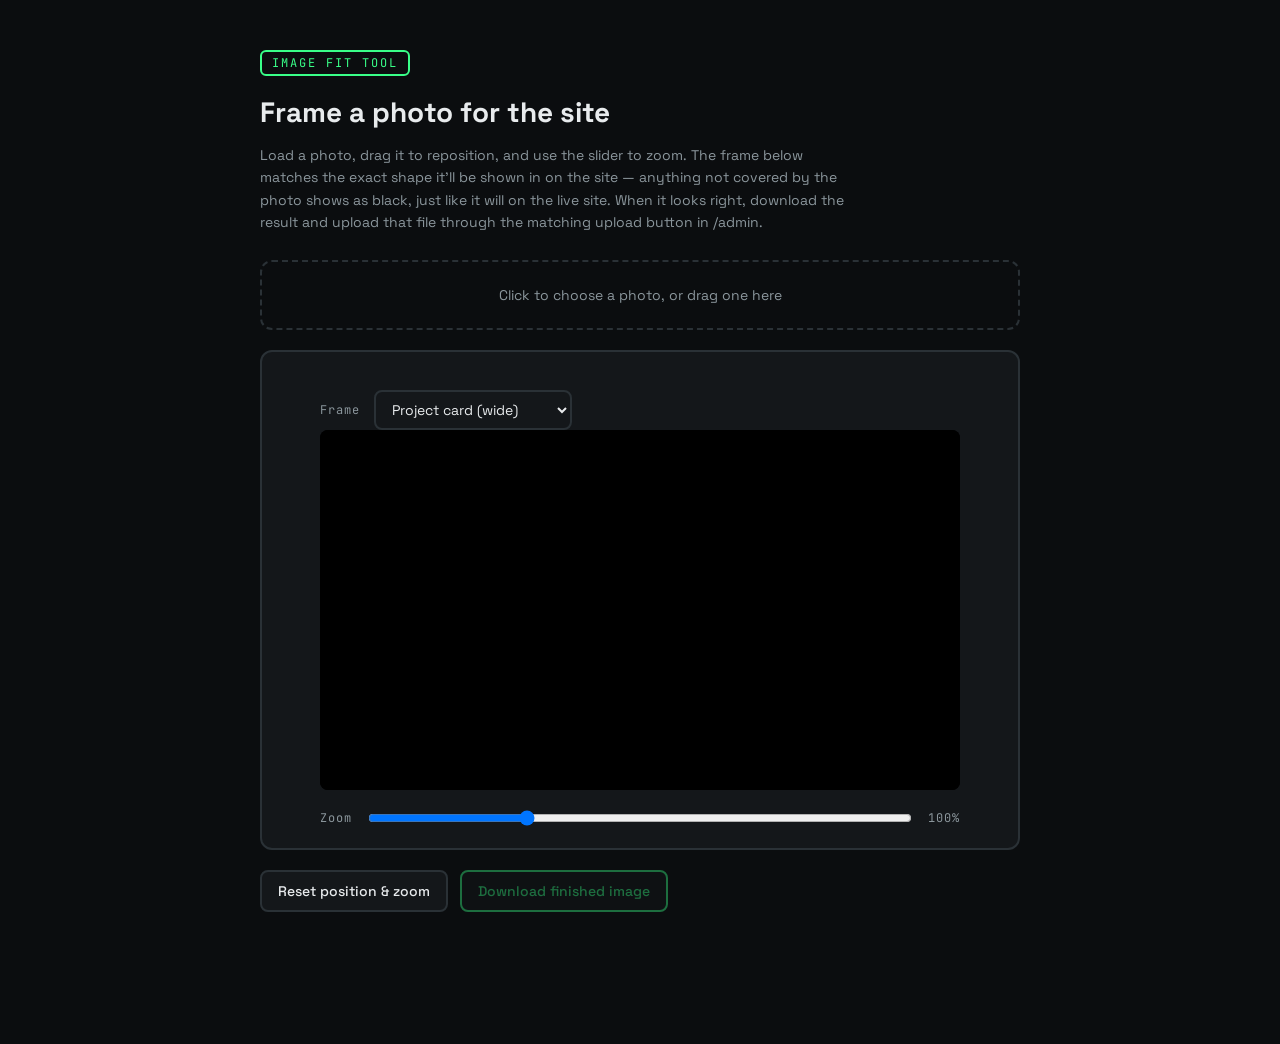
<file: admin/image-tool.html>
<!DOCTYPE html>
<html lang="en">
<head>
<meta charset="UTF-8">
<meta name="viewport" content="width=device-width, initial-scale=1.0">
<title>Steve's Builds — Image Fit Tool</title>
<link href="https://fonts.googleapis.com/css2?family=Space+Grotesk:wght@400;500;700&family=JetBrains+Mono:wght@400;500&display=swap" rel="stylesheet">
<style>
  :root{
    --bg:#0b0d0f;
    --panel:#14171a;
    --line:#2a3136;
    --text:#e8ebed;
    --muted:#8b969c;
    --accent:#39ff88;
  }
  *{box-sizing:border-box;}
  body{
    background:var(--bg);
    color:var(--text);
    font-family:'Space Grotesk',sans-serif;
    margin:0;
    padding:50px 6vw 100px;
  }
  .wrap{max-width:760px;margin:0 auto;}
  .tag{
    font-family:'JetBrains Mono',monospace;
    color:var(--accent);
    font-size:12px;
    letter-spacing:2px;
    text-transform:uppercase;
    display:inline-block;
    border:2px solid var(--accent);
    padding:3px 10px;
    border-radius:6px;
    margin-bottom:18px;
  }
  h1{font-size:28px;font-weight:700;margin:0 0 10px;}
  .note{color:var(--muted);font-size:14px;line-height:1.6;max-width:600px;margin-bottom:26px;}
  .drop-zone{
    border:2px dashed var(--line);
    border-radius:12px;
    padding:24px;
    text-align:center;
    color:var(--muted);
    font-size:14px;
    margin-bottom:20px;
    cursor:pointer;
  }
  .drop-zone.drag{border-color:var(--accent);color:var(--accent);}
  input[type="file"]{display:none;}
  .stage-wrap{
    background:var(--panel);
    border:2px solid var(--line);
    border-radius:12px;
    padding:20px;
    margin-bottom:20px;
  }
  canvas{
    display:block;
    width:100%;
    max-width:640px;
    aspect-ratio:16/9;
    margin:0 auto;
    border-radius:8px;
    cursor:grab;
    touch-action:none;
    background:#000;
  }
  canvas.dragging{cursor:grabbing;}
  .controls{
    display:flex;
    align-items:center;
    gap:14px;
    max-width:640px;
    margin:18px auto 0;
  }
  .controls + .controls{margin-top:12px;}
  .controls label{
    font-family:'JetBrains Mono',monospace;
    font-size:12px;
    color:var(--muted);
    letter-spacing:1px;
    white-space:nowrap;
  }
  input[type="range"]{flex:1;}
  select{
    font-family:'Space Grotesk',sans-serif;
    font-size:14px;
    background:var(--panel);
    color:var(--text);
    border:2px solid var(--line);
    border-radius:8px;
    padding:8px 12px;
  }
  .toolbar{
    display:flex;
    gap:12px;
    flex-wrap:wrap;
    margin-bottom:14px;
  }
  button{
    font-family:'Space Grotesk',sans-serif;
    font-size:14px;
    font-weight:500;
    border-radius:8px;
    border:2px solid var(--line);
    background:var(--panel);
    color:var(--text);
    padding:10px 16px;
    cursor:pointer;
  }
  button:hover{transform:translate(-2px,-2px);box-shadow:4px 4px 0 var(--line);}
  .btn-primary{border-color:var(--accent);color:var(--accent);}
  .btn-primary:hover{box-shadow:4px 4px 0 var(--accent);}
  .btn-primary:disabled{opacity:0.4;cursor:not-allowed;transform:none;box-shadow:none;}
  .status{
    font-family:'JetBrains Mono',monospace;
    font-size:13px;
    color:var(--accent);
    margin-top:14px;
    min-height:18px;
  }
</style>
</head>
<body>
<div class="wrap">
  <span class="tag">image fit tool</span>
  <h1>Frame a photo for the site</h1>
  <p class="note">Load a photo, drag it to reposition, and use the slider to zoom. The frame below matches the exact shape it'll be shown in on the site — anything not covered by the photo shows as black, just like it will on the live site. When it looks right, download the result and upload that file through the matching upload button in /admin.</p>

  <div class="drop-zone" id="drop-zone">Click to choose a photo, or drag one here</div>
  <input type="file" id="file-input" accept="image/*">

  <div class="stage-wrap">
    <div class="controls">
      <label>Frame</label>
      <select id="shape">
        <option value="wide">Project card (wide)</option>
        <option value="square">Contact photo (circle)</option>
      </select>
    </div>
    <canvas id="stage" width="1280" height="720"></canvas>
    <div class="controls">
      <label>Zoom</label>
      <input type="range" id="zoom" min="20" max="300" value="100">
      <label id="zoom-out">100%</label>
    </div>
  </div>

  <div class="toolbar">
    <button id="reset-btn">Reset position &amp; zoom</button>
    <button class="btn-primary" id="download-btn" disabled>Download finished image</button>
  </div>
  <div class="status" id="status"></div>
</div>

<script>
  const canvas = document.getElementById('stage');
  const ctx = canvas.getContext('2d');
  const dropZone = document.getElementById('drop-zone');
  const fileInput = document.getElementById('file-input');
  const zoomSlider = document.getElementById('zoom');
  const zoomOut = document.getElementById('zoom-out');
  const resetBtn = document.getElementById('reset-btn');
  const downloadBtn = document.getElementById('download-btn');
  const statusEl = document.getElementById('status');
  const shapeSelect = document.getElementById('shape');

  let shape = 'wide';
  let OUT_W = 1280, OUT_H = 720;

  let img = null;
  let baseScale = 1;
  let scale = 1;
  let offsetX = 0, offsetY = 0;
  let dragging = false;
  let dragStartX = 0, dragStartY = 0;
  let startOffsetX = 0, startOffsetY = 0;

  function drawBase(targetCtx, w, h){
    targetCtx.fillStyle = '#000';
    targetCtx.fillRect(0, 0, w, h);
    if (!img) return;
    const iw = img.width * scale;
    const ih = img.height * scale;
    const x = w / 2 - iw / 2 + offsetX;
    const y = h / 2 - ih / 2 + offsetY;
    targetCtx.drawImage(img, x, y, iw, ih);
  }

  function render(){
    drawBase(ctx, OUT_W, OUT_H);
    if (shape === 'square'){
      ctx.save();
      ctx.strokeStyle = 'rgba(57,255,136,0.9)';
      ctx.setLineDash([10, 8]);
      ctx.lineWidth = 3;
      ctx.beginPath();
      ctx.arc(OUT_W / 2, OUT_H / 2, OUT_W / 2 - 2, 0, Math.PI * 2);
      ctx.stroke();
      ctx.restore();
    }
  }

  function applyShape(){
    shape = shapeSelect.value;
    if (shape === 'square'){ OUT_W = 800; OUT_H = 800; canvas.style.aspectRatio = '1/1'; }
    else { OUT_W = 1280; OUT_H = 720; canvas.style.aspectRatio = '16/9'; }
    canvas.width = OUT_W;
    canvas.height = OUT_H;
    if (img){
      baseScale = Math.min(OUT_W / img.width, OUT_H / img.height);
      scale = baseScale;
      offsetX = 0;
      offsetY = 0;
      zoomSlider.value = 100;
      zoomOut.textContent = '100%';
    }
    render();
  }
  shapeSelect.addEventListener('change', applyShape);

  function loadFile(file){
    if (!file || !file.type.startsWith('image/')) return;
    const reader = new FileReader();
    reader.onload = e => {
      const image = new Image();
      image.onload = () => {
        img = image;
        baseScale = Math.min(OUT_W / img.width, OUT_H / img.height);
        scale = baseScale;
        offsetX = 0;
        offsetY = 0;
        zoomSlider.value = 100;
        zoomOut.textContent = '100%';
        downloadBtn.disabled = false;
        statusEl.textContent = '';
        render();
      };
      image.src = e.target.result;
    };
    reader.readAsDataURL(file);
  }

  dropZone.addEventListener('click', () => fileInput.click());
  fileInput.addEventListener('change', () => loadFile(fileInput.files[0]));

  ['dragenter', 'dragover'].forEach(evt =>
    dropZone.addEventListener(evt, e => { e.preventDefault(); dropZone.classList.add('drag'); })
  );
  ['dragleave', 'drop'].forEach(evt =>
    dropZone.addEventListener(evt, e => { e.preventDefault(); dropZone.classList.remove('drag'); })
  );
  dropZone.addEventListener('drop', e => loadFile(e.dataTransfer.files[0]));

  zoomSlider.addEventListener('input', () => {
    const pct = Number(zoomSlider.value);
    zoomOut.textContent = pct + '%';
    scale = baseScale * (pct / 100);
    render();
  });

  function canvasPoint(e){
    const rect = canvas.getBoundingClientRect();
    const px = (e.touches ? e.touches[0].clientX : e.clientX) - rect.left;
    const py = (e.touches ? e.touches[0].clientY : e.clientY) - rect.top;
    return { x: px * (OUT_W / rect.width), y: py * (OUT_H / rect.height) };
  }

  function dragStart(e){
    if (!img) return;
    dragging = true;
    canvas.classList.add('dragging');
    const p = canvasPoint(e);
    dragStartX = p.x; dragStartY = p.y;
    startOffsetX = offsetX; startOffsetY = offsetY;
  }
  function dragMove(e){
    if (!dragging) return;
    e.preventDefault();
    const p = canvasPoint(e);
    offsetX = startOffsetX + (p.x - dragStartX);
    offsetY = startOffsetY + (p.y - dragStartY);
    render();
  }
  function dragEnd(){
    dragging = false;
    canvas.classList.remove('dragging');
  }

  canvas.addEventListener('mousedown', dragStart);
  window.addEventListener('mousemove', dragMove);
  window.addEventListener('mouseup', dragEnd);
  canvas.addEventListener('touchstart', dragStart, { passive: true });
  window.addEventListener('touchmove', dragMove, { passive: false });
  window.addEventListener('touchend', dragEnd);

  resetBtn.addEventListener('click', () => {
    if (!img) return;
    scale = baseScale;
    offsetX = 0;
    offsetY = 0;
    zoomSlider.value = 100;
    zoomOut.textContent = '100%';
    render();
  });

  downloadBtn.addEventListener('click', () => {
    const off = document.createElement('canvas');
    off.width = OUT_W;
    off.height = OUT_H;
    drawBase(off.getContext('2d'), OUT_W, OUT_H);

    off.toBlob(blob => {
      const url = URL.createObjectURL(blob);
      const a = document.createElement('a');
      a.href = url;
      a.download = shape === 'square' ? 'contact-photo.jpg' : 'project-cover.jpg';
      document.body.appendChild(a);
      a.click();
      document.body.removeChild(a);
      URL.revokeObjectURL(url);
      statusEl.textContent = shape === 'square'
        ? 'Downloaded — upload this via the Photo button under Contact info in /admin.'
        : 'Downloaded — upload this via the Cover image button in /admin.';
    }, 'image/jpeg', 0.92);
  });

  render();
</script>
</body>
</html>
</file>
